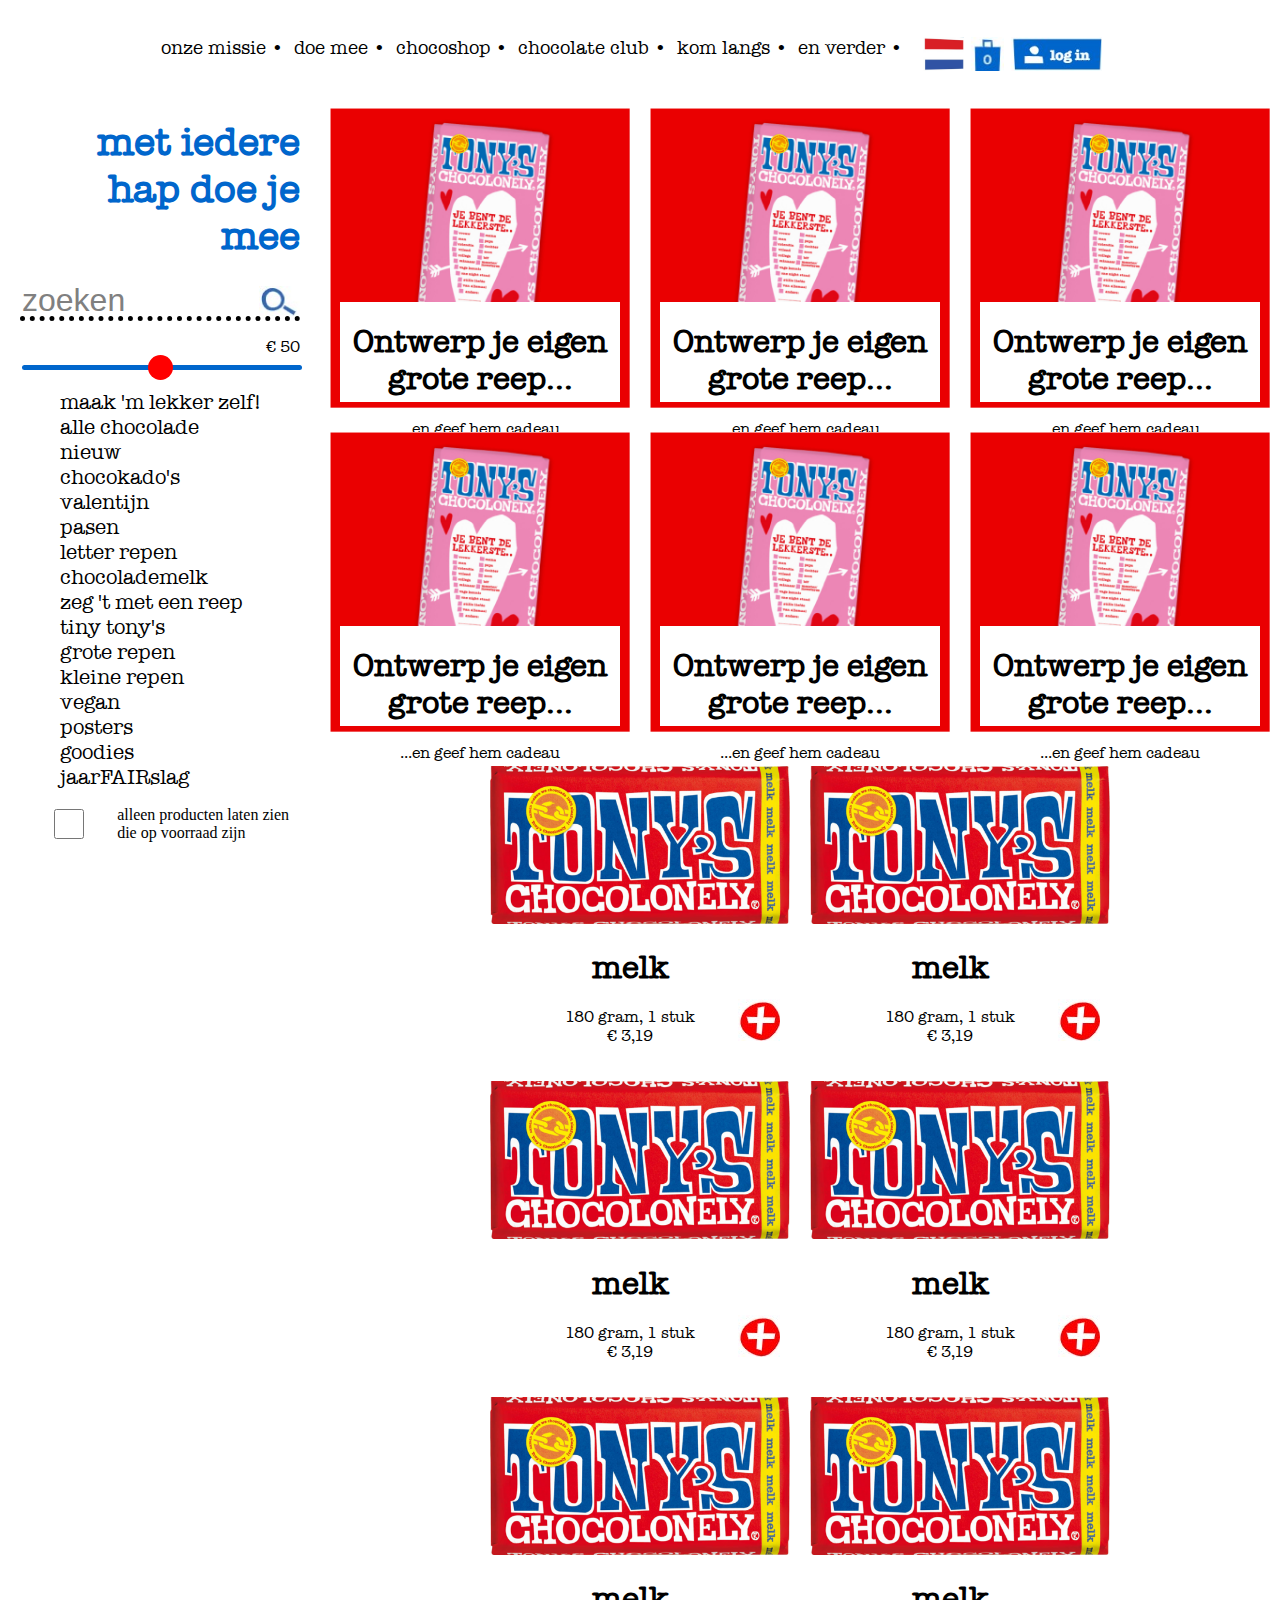
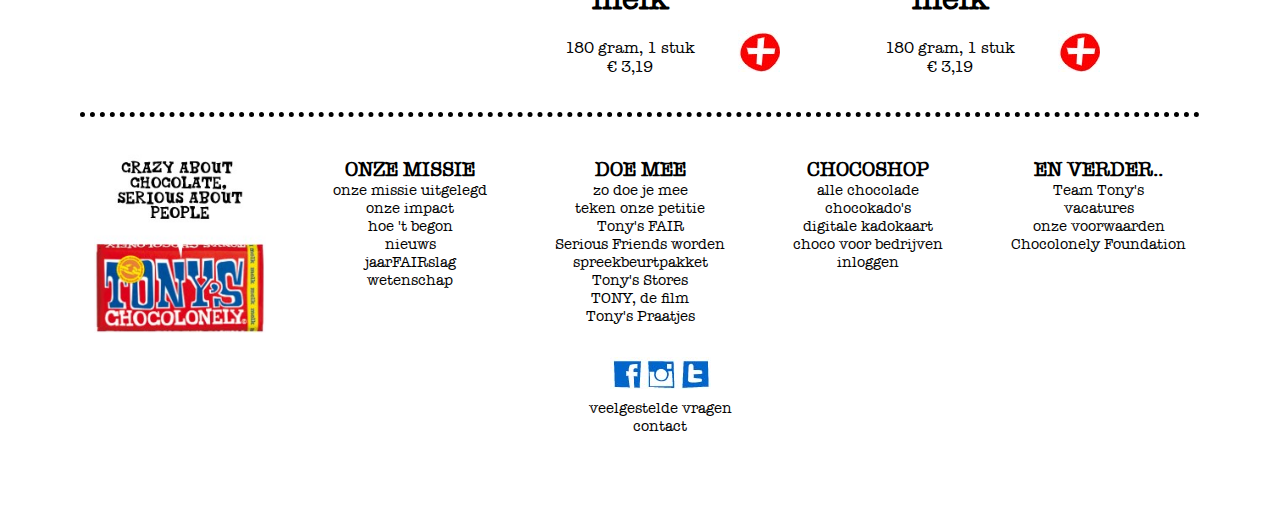
<file: shop.html>
<!doctype html>
<html lang="nl">

<head>
    <meta charset="UTF-8">
    <meta name="author" content="jouw naam">
    <meta name="viewport" content="width=device-width, initial-scale=1">

    <title>Shop pagina</title>

    <link href="styles/style.css" rel="stylesheet">
    <link rel="icon" type="image/svg+xml" href="media/favicon.svg">
</head>

<body id="shop">
    <!-- header navigatie----------------------------------------- -->
    <header>
        <ul>
            <li>
                <a href="">onze missie</a>
                <!-- Onzichtbare dropdown -->
                <div>
                    <!-- driehoekje voor decoratie -->
                    <div></div>
                    <a href="">onze missie uitgelegd</a>
                    <a href="">Tony's impact</a>
                    <a href="">hoe 't begon</a>
                    <a href="">nieuws</a>
                    <a href="">jaarFAIRslagen</a>
                    <a href="">wetenschap</a>
                    <a href="">Tony's Bar Stories</a>
                    <a href="">serious statements</a>
                </div>
            </li>
            <li>
                <a href="">doe mee</a>
                <div>
                    <div></div>
                    <a href="">zo doe je mee</a>
                    <a href="">Sweet Solution</a>
                    <a href="">Tony's FAIR</a>
                    <a href="">onze petitie</a>
                    <a href="">Serious Friends</a>
                    <a href="">spreekbeurtpakket</a>
                    <a href="">TONY de film</a>
                    <a href="">Tony's aan de bak</a>
                    <a href="">Tony's Chocolloquium</a>
                    <a href="">Tony's ever after</a>
                </div>
            </li>
            <li>
                <a href="">chocoshop</a>
                <div>
                    <div></div>
                    <a href="shop.html">alle chocolade</a>
                    <a href="">ontwerp je eigen grote reep</a>
                    <a href="">ontwerp je eigen kleine reep</a>
                    <a href="">chocokado's</a>
                    <a href="">digitale kadokaart</a>
                    <a href="">kadokaart saldo checken</a>
                    <a href="">choco voor bedrijven</a>
                    <a href="">inloggen</a>
                </div>
            </li>
            <li>
                <a href="">chocolate club</a>
            </li>
            <li>
                <a href="">kom langs</a>
            </li>
            <li>
                <a href="">en verder</a>
            </li>

        </ul>
        <!-- navigatie voor klein scherm -->
        <img src="media/MenuShop.jpg" alt="Menu">
        <section>
            <img src="media/NL.jpg" width="375px" alt="NL">
            <img id="bag" src="media/ShoppingbagShop.jpg" width="375px" alt="Shoppingbag">
            <img src="media/LoginShop.jpg" width="375px" alt="login">
        </section>
    </header>

    <!-- shop pagina------------------------------------------------------------------------------- -->
    <section>
        <!-- filter aan de linkerkant -->
        <section>
            <h1>met iedere hap doe je mee</h1>
            <form action="">
                <input type="text" value="zoeken"><img src="media/zoeken.jpg" alt="zoeken"></form>
            <!-- Slider -->
            <div class="slidecontainer">
                <p><span id="demo"></span></p>
                <input type="range" min="1" max="100" value="50" class="slider" id="myRange">

            </div>
            <!-- list met filters -->
            <ul>
                <li><a href="">maak 'm lekker zelf!</a></li>
                <li><a href="#shop.html">alle chocolade</a></li>
                <li><a href="">nieuw</a></li>
                <li><a href="">chocokado's</a></li>
                <li><a href="">valentijn</a></li>
                <li><a href="">pasen</a></li>
                <li><a href="">letter repen</a></li>
                <li><a href="">chocolademelk</a></li>
                <li><a href="">zeg 't met een reep</a></li>
                <li><a href="">tiny tony's</a></li>
                <li><a href="">grote repen</a></li>
                <li><a href="">kleine repen</a></li>
                <li><a href="">vegan</a></li>
                <li><a href="">posters</a></li>
                <li><a href="">goodies</a></li>
                <li><a href="">jaarFAIRslag</a></li>
            </ul>
            <!-- checkbox -->
            <form action="checkbox">
                <input type="checkbox" name="vehicle1" value="Bike">
                <label for="vehicle1">alleen producten laten zien die op voorraad zijn</label>
            </form>
        </section>
        <section>
            <!-- section met links -->
            <section>
                <img src="media/ShopImage.jpg" alt="chocoladereep">
                <div>
                    <h1>Ontwerp je eigen grote reep...</h1>
                    <p>...en geef hem cadeau</p>
                </div>
            </section>
            <section>
                <img src="media/ShopImage.jpg" alt="chocoladereep">
                <div>
                    <h1>Ontwerp je eigen grote reep...</h1>
                    <p>...en geef hem cadeau</p>
                </div>
            </section>
            <section>
                <img src="media/ShopImage.jpg" alt="chocoladereep">
                <div>
                    <h1>Ontwerp je eigen grote reep...</h1>
                    <p>...en geef hem cadeau</p>
                </div>
            </section>
            <section>
                <img src="media/ShopImage.jpg" alt="chocoladereep">
                <div>
                    <h1>Ontwerp je eigen grote reep...</h1>
                    <p>...en geef hem cadeau</p>
                </div>
            </section>
            <section>
                <img src="media/ShopImage.jpg" alt="chocoladereep">
                <div>
                    <h1>Ontwerp je eigen grote reep...</h1>
                    <p>...en geef hem cadeau</p>
                </div>
            </section>
            <section>
                <img src="media/ShopImage.jpg" alt="chocoladereep">
                <div>
                    <h1>Ontwerp je eigen grote reep...</h1>
                    <p>...en geef hem cadeau</p>
                </div>
            </section>
            <!-- section met repen -->
            <section>
                <section>
                    <img src="media/reep.png" alt="chocoladereep">
                    <div>
                        <h1>melk</h1>
                        <p>180 gram, 1 stuk<br>€ 3,19</p>
                        <!-- img om toe te voegen aan cart -->
                        <img src="media/addToCart.jpg" onclick="openCart()" alt="add to cart">
                    </div>
                </section>
                <section>
                    <img src="media/reep.png" alt="chocoladereep">
                    <div>
                        <h1>melk</h1>
                        <p>180 gram, 1 stuk<br>€ 3,19</p>
                        <img src="media/addToCart.jpg" onclick="openCart()" alt="add to cart">
                    </div>
                </section>
                <section>
                    <img src="media/reep.png" alt="chocoladereep">
                    <div>
                        <h1>melk</h1>
                        <p>180 gram, 1 stuk<br>€ 3,19</p>
                        <img src="media/addToCart.jpg" onclick="openCart()" alt="add to cart">
                    </div>
                </section>
                <section>
                    <img src="media/reep.png" alt="chocoladereep">
                    <div>
                        <h1>melk</h1>
                        <p>180 gram, 1 stuk<br>€ 3,19</p>
                        <img src="media/addToCart.jpg" onclick="openCart()" alt="add to cart">
                    </div>
                </section>
                <section>
                    <img src="media/reep.png" alt="chocoladereep">
                    <div>
                        <h1>melk</h1>
                        <p>180 gram, 1 stuk<br>€ 3,19</p>
                        <img src="media/addToCart.jpg" onclick="openCart()" alt="add to cart">
                    </div>
                </section>
                <section>
                    <img src="media/reep.png" alt="chocoladereep">
                    <div>
                        <h1>melk</h1>
                        <p>180 gram, 1 stuk<br>€ 3,19</p>
                        <img src="media/addToCart.jpg" onclick="openCart()" alt="add to cart">
                    </div>
                </section>
            </section>
        </section>
    </section>
    <!-- de cart -->
    <div id="Cart">
        <h1>m'n tassie</h1>
        <section><img src="media/reep.png" alt="chocoladereep">
            <section>
                <h1>melk</h1>
                <p>180 gram, 1 stuk</p>
            </section>
        </section>
        <button><h1>wijzigen</h1></button>
        <ul>
            <li>
                <p>subtotaal excl. BTW</p>
                <p>€ 2,93</p>
            </li>
            <li>
                <p>verzendkosten excl. BTW</p>
                <p>€ 2,29</p>
            </li>
            <li>
                <p>totaal excl. BTW</p>
                <p>€ 5,22</p>
            </li>
            <li>
                <p>totaal BTW</p>
                <p>€ 0,47</p>
            </li>
            <li>
                <p>totaal incl. BTW</p>
                <p>€ 5,69</p>
            </li>
        </ul>
        <section>
            <img src="media/impactBeans.jpg" alt="">
            <section>
                <h1>Impact beans</h1>
                <p>with this purchase you help local entrepeneurs in West-Afrika to sell beans for a fair price</p>
            </section>
        </section>
        <section>
            <button><h1>verder winkelen</h1></button>
            <button><h1>checkout</h1></button>
        </section>
        <!-- img om de cart te sluiten -->
        <img src="media/exit.jpg" onclick="closeCart()" alt="exit">
    </div>
    <footer>
        <!-- footer -->
        <a href="index.html"><img src="media/FooterImageShop.jpg" alt="Crazy about chocolate, serious about people"></a>

        <ul>
            <h1>ONZE MISSIE</h1>
            <li>
                <a href="">onze missie uitgelegd</a>
            </li>
            <li>
                <a href="">onze impact</a>
            </li>
            <li>
                <a href="">hoe 't begon</a>
            </li>
            <li>
                <a href="">nieuws</a>
            </li>
            <li>
                <a href="">jaarFAIRslag</a>
            </li>
            <li>
                <a href="">wetenschap</a>
            </li>
        </ul>
        <ul>
            <h1>DOE MEE</h1>
            <li>
                <a href="">zo doe je mee</a>
            </li>
            <li>
                <a href="">teken onze petitie</a>
            </li>
            <li>
                <a href="">Tony's FAIR</a>
            </li>
            <li>
                <a href="">Serious Friends worden</a>
            </li>
            <li>
                <a href="">spreekbeurtpakket</a>
            </li>
            <li>
                <a href="">Tony's Stores</a>
            </li>
            <li>
                <a href="">TONY, de film</a>
            </li>
            <li>
                <a href="">Tony's Praatjes</a>
            </li>
        </ul>
        <ul>
            <h1>CHOCOSHOP</h1>
            <li>
                <a href="">alle chocolade</a>
            </li>
            <li>
                <a href="">chocokado's</a>
            </li>
            <li>
                <a href="">digitale kadokaart</a>
            </li>
            <li>
                <a href="">choco voor bedrijven</a>
            </li>
            <li>
                <a href="">inloggen</a>
            </li>
        </ul>
        <ul>
            <h1>EN VERDER..</h1>
            <li>
                <a href="">Team Tony's</a>
            </li>
            <li>
                <a href="">vacatures</a>
            </li>
            <li>
                <a href="">onze voorwaarden</a>
            </li>
            <li>
                <a href="">Chocolonely Foundation</a>
            </li>
        </ul>
        <ul>

            <img src="media/FooterIconsShop.jpg" alt="Footer Socialmedia">

            <li>
                <a href="">veelgestelde vragen</a>
            </li>
            <li>
                <a href="">contact</a>
            </li>
        </ul>

    </footer>

    <script src="scripts/script.js"></script>
</body>

</html>
</file>
<file: styles/style.css>
/* CSS Document */
        
        *,
        *::after,
        *::before {
            box-sizing: border-box;
        }
        
         :root {
            --blue: #0066cc;
        }
        /* font inladen */
        
        @font-face {
            font-family: AmericanTypewriter;
            src: url("/media/AmericanTypewriter.ttf");
        }
        /* zet alle text in hetzelfde font */
        
        h1,
        p,
        a {
            font-family: AmericanTypewriter;
        }
        
        body {
            background-color: var(--blue);
            position: relative;
            margin: auto;
            display: flex;
            flex-flow: column wrap;
            justify-content: space-around;
        }
        /* Header--------------------------------------------------------------- */
        
        header {
            width: 95vw;
            margin: 20px auto 10px auto;
            display: inline-flex;
            flex-flow: row wrap;
            justify-content: space-between;
            right: auto;
            position: relative;
        }
        
        header ul {
            display: block;
            list-style-type: none;
            margin: 0;
            padding: 0;
            z-index: 2;
        }
        
        header ul li {
            float: left;
            color: white;
            text-align: center;
            font-size: 1.5vw;
            text-decoration: none;
            cursor: default;
            position: relative;
        }
        
        header li>a {
            display: block;
            color: white;
            text-align: center;
            padding: 16px 10px 20px 0px;
            text-decoration: none;
            cursor: default;
        }
        /* onzichtbare dropdown */
        
        header li>div {
            display: none;
            flex-direction: column;
            justify-content: center;
            position: absolute;
            background-color: #ff0000;
            left: -50%;
            margin-left: 25px;
            width: 10em;
            border: 5px solid white;
            padding-bottom: 10px;
            box-shadow: 0px 8px 16px 0px rgba(0, 0, 0, 0.2);
        }
        /* aanpassingen 2e en 3e dropdowns */
        
        header li:nth-of-type(2)>div {
            background-color: var(--blue);
            left: -4em;
        }
        
        header li:nth-of-type(3)>div {
            background-color: white;
            border: 5px solid var(--blue);
            left: -3.5em;
        }
        
        header div a {
            text-decoration: none;
            font-size: 0.8em;
            text-align: center;
            padding: 10px 10px 0px 10px;
        }
        
        header li:first-of-type>div a {
            color: white;
        }
        
        header li:nth-of-type(2)>div a {
            color: white;
        }
        
        header li:nth-of-type(3)>div a {
            color: black;
        }
        /* bolletjes tussen de list items */
        
        header li>a::after {
            content: ' \2022';
            padding-top: 16px;
        }
        /* hover over de list items om de dropdown zichtbaar te maken */
        
        header ul li:hover div {
            display: flex;
        }
        
        header ul li div a:hover {
            text-decoration: underline;
        }
        /* laat nav verdwijnen bij kleine schermen */
        
        @media (max-width:800px) {
            header ul {
                display: none;
            }
        }
        
        header img[src*="Menu"] {
            display: block;
            height: 4em;
            padding: 10px;
            margin: 10px;
            color: white;
            background-color: var(--blue);
        }
        /* laat nieuwe nav verschijnen bij kleine schermen */
        
        @media (min-width:800px) {
            header img[src*="Menu"] {
                display: none;
            }
            header {
                justify-content: center;
            }
        }
        /* blokje met knoppen aan de rechterkant */
        
        header section {
            display: flex;
            margin: 10px;
        }
        
        header section img {
            display: block;
            height: 3em;
            padding: 7px 7px 7px 0px;
            width: auto;
        }
        /* Driehoekje voor nav hover div */
        
        ul li div>div {
            position: absolute;
            top: -20px;
            left: 50%;
            margin-left: -25px;
            width: 0;
            height: 0;
            border-left: 25px solid transparent;
            border-right: 25px solid transparent;
            border-bottom: 25px solid red;
        }
        /* aanpassingen voor 2e en 3e dropdown */
        
        ul li:first-of-type>div>div {
            border-bottom: 25px solid red;
        }
        
        ul li:nth-of-type(2)>div>div {
            border-bottom: 25px solid var(--blue);
        }
        
        ul li:nth-of-type(3)>div>div {
            border-bottom: 25px solid white;
        }
        /* homepage--------------------------------------------------------------------------- */
        
        video {
            display: block;
            width: 100vw;
            max-width: 50em;
            margin: 20px auto 10px auto;
            border: none;
        }
        /* section met buttons */
        
        body>section {
            display: inline-flex;
            position: relative;
            width: 100vw;
            margin: 20px auto 0px auto;
            max-width: 50em;
            flex-flow: row wrap;
            justify-content: space-between;
        }
        
        body>section button {
            border: none;
            height: 8em;
            width: 8em;
            padding: 0;
            background-color: red;
            color: white;
            border-radius: 50%;
            transition: 0.15s;
        }
        
        body>section>button:hover {
            height: 9em;
            width: 9em;
            margin: -0.5em;
        }
        
        body>section p {
            color: white;
            width: 8em;
            text-align: center;
        }
        /* aanpassingen 2e button */
        
        body>section button:nth-of-type(2) {
            background-color: white;
        }
        
        body>section button h1 {
            font-size: 1.5em;
        }
        
        body>section button:nth-of-type(2) h1 {
            color: var(--blue);
            font-size: 1.4em;
        }
        /* section met links */
        
        body>section:nth-of-type(2) {
            display: flex;
            flex-direction: row;
            flex-wrap: wrap;
            justify-content: center;
            margin: auto;
            width: auto;
            max-width: 90em;
        }
        
        body>section:nth-of-type(2) div {
            width: 25em;
            padding: 10px 10px 10px 10px;
            max-width: 30em;
            min-width: 25em;
        }
        
        body>section:nth-of-type(2) div img {
            border: none;
            width: 100%;
            display: block;
            transition: 0.15s;
        }
        
        body>section:nth-of-type(2) div:hover img {
            margin-bottom: -20px;
        }
        /* button onder de links */
        
        body>section:nth-of-type(2) div button {
            border: none;
            height: 30px;
            background-color: white;
            color: black;
            width: 100%;
            border-radius: 0%;
            transition: 0.15s;
            font-size: 20px;
        }
        /* hover voor de links */
        
        body>section:nth-of-type(2) div:hover button {
            height: 50px;
        }
        /* footer homepagina------------------------------------------------------- */
        
        footer {
            display: inline-flex;
            flex-flow: row wrap;
            border-top: 5px dotted white;
            margin: 0em 5em 5em 5em;
            padding-top: 1.5em;
            justify-content: space-around;
        }
        
        footer img {
            height: 12em;
        }
        
        footer ul img {
            height: 2em;
            margin: 0px auto 10px auto;
        }
        
        footer ul {
            display: flex;
            flex-direction: column;
            align-content: center;
        }
        
        footer ul h1 {
            margin: 0px;
            padding: 0px;
            color: white;
            font-size: 20px;
            text-align: center;
        }
        
        footer ul li {
            list-style-type: none;
        }
        
        footer li a {
            text-decoration: none;
            display: block;
            color: white;
            text-align: center;
            font-size: 15px;
        }
        
        footer ul li:hover {
            list-style: none;
            text-decoration: underline;
            cursor: pointer;
        }
        
        @media (max-width:1200px) {
            footer {
                display: none;
            }
        }
        /* SHOP PAGINA--------------------------------------------------------- */
        
        #shop {
            background-color: white;
            position: relative;
        }
        /* aanpassingen voor de nav */
        
        #shop header ul li a {
            color: black;
        }
        /* section voor de filters */
        
        #shop>section:first-of-type {
            width: 100vw;
            max-width: none;
            margin: 0;
            padding: 0;
            display: flex;
            flex-direction: row;
            justify-content: flex-start;
        }
        
        #shop>section>section:first-of-type {
            position: relative;
            width: 300px;
            margin: 10px;
            padding: 10px;
        }
        
        #shop section>h1 {
            color: var(--blue);
            font-size: 2.5em;
            margin-top: 0px;
            text-align: end;
        }
        /* form voor zoeken */
        
        #shop>section>section:first-of-type form:first-of-type {
            display: flex;
            justify-content: space-between;
            border-bottom: 5px dotted black;
        }
        
        #shop>section>section:first-of-type form>input {
            width: 150px;
            height: 30px;
            font-size: 2em;
            color: gray;
            border: none;
            background: none;
        }
        /* zoeken img */
        
        #shop>section>section:first-of-type img {
            height: 30px;
            margin-left: 10px;
        }
        /* slider */
        
        .slidecontainer {
            position: relative;
            margin-top: 10px;
            width: 100%;
        }
        
        .slidecontainer span {
            float: right;
        }
        
        .slider {
            -webkit-appearance: none;
            width: 100%;
            height: 5px;
            border-radius: 5px;
            background: var(--blue);
            outline: none;
        }
        
        .slider {
            -webkit-appearance: none;
            width: 100%;
            height: 5px;
            border-radius: 5px;
            background: var(--blue);
            outline: none;
        }
        
        .slider::-webkit-slider-thumb {
            -webkit-appearance: none;
            appearance: none;
            width: 25px;
            height: 25px;
            border-radius: 50%;
            background: red;
            cursor: pointer;
        }
        
        .slider::-moz-range-thumb {
            width: 25px;
            height: 25px;
            border-radius: 50%;
            background: #04AA6D;
            cursor: pointer;
        }
        /* list met filters */
        
        #shop>section>section>ul {
            list-style-type: none;
        }
        
        #shop>section>section>ul li a {
            text-decoration: none;
            font-size: 1.3em;
            color: black;
        }
        
        #shop>section>section>ul li a:active {
            background-color: var(--blue);
        }
        
        #shop>section>section:first-of-type form:nth-of-type(2) {
            display: flex;
        }
        /* section met filters verdwijnt bij klein scherm */
        
        @media(max-width:1200px) {
            #shop>section>section:first-of-type {
                display: none;
            }
        }
        /* section met links en repen */
        
        #shop>section>section:nth-of-type(2) {
            display: flex;
            width: 75%;
            max-width: 70em;
            justify-content: center;
            flex-direction: row;
            flex-wrap: wrap;
            margin: auto;
            padding: 0px;
        }
        
        #shop>section>section:nth-of-type(2)>section {
            position: relative;
        }
        /* section in het plaatje */
        
        #shop>section>section>section>div {
            position: absolute;
            bottom: 0px;
            height: 100px;
            width: 280px;
            margin: 10px;
            background-color: white;
        }
        
        #shop section>div h1 {
            color: black;
            text-align: center;
            width: 280px;
        }
        
        #shop section>div p {
            color: black;
            text-align: center;
            width: 280px;
        }
        
        #shop section>section>section {
            position: relative;
            margin: 10px;
        }
        /* chocolade repen aanpassingen */
        
        #shop>section>section:nth-of-type(2)>section:nth-of-type(7) {
            display: flex;
            justify-content: center;
            width: 100%;
            flex-direction: row;
            flex-wrap: wrap;
            margin: 10px 10px 10px 10px;
            padding: 0px;
        }
        
        #shop>section>section:nth-of-type(2)>section:nth-of-type(7)div {
            position: relative;
            bottom: 0px;
            height: 100px;
            width: 280px;
            margin: 10px;
            background-color: white;
        }
        /* plaatje om toe te voegen aan cart */
        
        img[src*="addToCart"] {
            position: absolute;
            right: 10px;
            bottom: 20px;
        }
        
        img[src*="addToCart"]:hover {
            cursor: pointer;
        }
        
        #shop section>section>section>img {
            width: 300px;
        }
        /* onzichtbare cart */
        
        #shop>div {
            position: absolute;
            display: none;
            flex-direction: column;
            background-color: var(--blue);
            width: 30em;
            padding: 10px;
            right: 10px;
        }
        
        #shop>div>h1 {
            font-size: 2em;
            color: white;
        }
        
        #shop>div>section:first-of-type {
            display: flex;
            background-color: white;
        }
        
        #shop>div>section:first-of-type>img {
            height: 50px;
            margin: 10px;
        }
        
        #shop>div>section:first-of-type>section {
            display: flex;
            flex-direction: column;
            justify-content: space-around;
            margin-left: 10px;
        }
        
        #shop>div>section:first-of-type>section>p {
            margin: 0px;
        }
        
        #shop>div>section:first-of-type>section>h1 {
            color: black;
            margin: 0px;
            font-size: 1.5em;
            text-align: start;
        }
        
        #shop>div>button:first-of-type {
            margin: 10px 0px auto auto;
            width: 10em;
            height: 3em;
            align-content: center;
            border: none;
        }
        
        #shop>div>button:first-of-type h1 {
            color: var(--blue);
            font-size: 1.5em;
            margin: auto;
        }
        
        #shop>div>ul {
            list-style: none;
            width: 100%;
            padding-right: 10px;
            border-bottom: 5px dotted white;
        }
        
        #shop>div>ul>li {
            display: flex;
            flex-direction: row;
            justify-content: space-between;
        }
        
        #shop>div>ul>li>p {
            color: white;
            font-size: 1em;
            margin-top: 5px;
        }
        
        #shop>div>section:nth-of-type(2) {
            display: flex;
            justify-content: start;
            align-items: center;
        }
        
        #shop>div>section:nth-of-type(2) img {
            height: 100px;
        }
        
        #shop>div>section:nth-of-type(2)>section {
            display: flex;
            flex-direction: column;
            justify-content: center;
            margin: 10px;
        }
        
        #shop>div>section:nth-of-type(2) h1 {
            color: yellow;
            text-align: start;
            margin: 0px;
        }
        
        #shop>div>section:nth-of-type(2) p {
            color: white;
            width: 300px;
        }
        
        #shop>div>section:nth-of-type(3) {
            display: flex;
            flex-direction: row;
            justify-content: space-between;
        }
        
        #shop>div>section:nth-of-type(3) button {
            height: 3em;
            border: none;
        }
        
        #shop>div>section:nth-of-type(3) button:first-of-type {
            background: none;
        }
        
        #shop>div>section:nth-of-type(3) button:nth-of-type(2) {
            background-color: red;
        }
        
        #shop>div>section:nth-of-type(3) button h1 {
            font-size: 1.5em;
            color: white;
            margin: auto;
        }
        
        #shop>div>div {
            position: absolute;
            width: 50px;
            height: 50px;
        }
        
        #shop>div>img {
            position: absolute;
            background-color: var(--blue);
            width: 50px;
            height: 50px;
            right: 30px;
            top: -50px;
        }
        
        #shop>div>img:hover {
            cursor: pointer;
        }
        /* footer shop pagina-------------------------------------------------------------- */
        
        #shop footer {
            border-top: 5px dotted black;
        }
        
        #shop footer a {
            color: black;
        }
        
        #shop footer h1 {
            color: black;
        }
</file>
